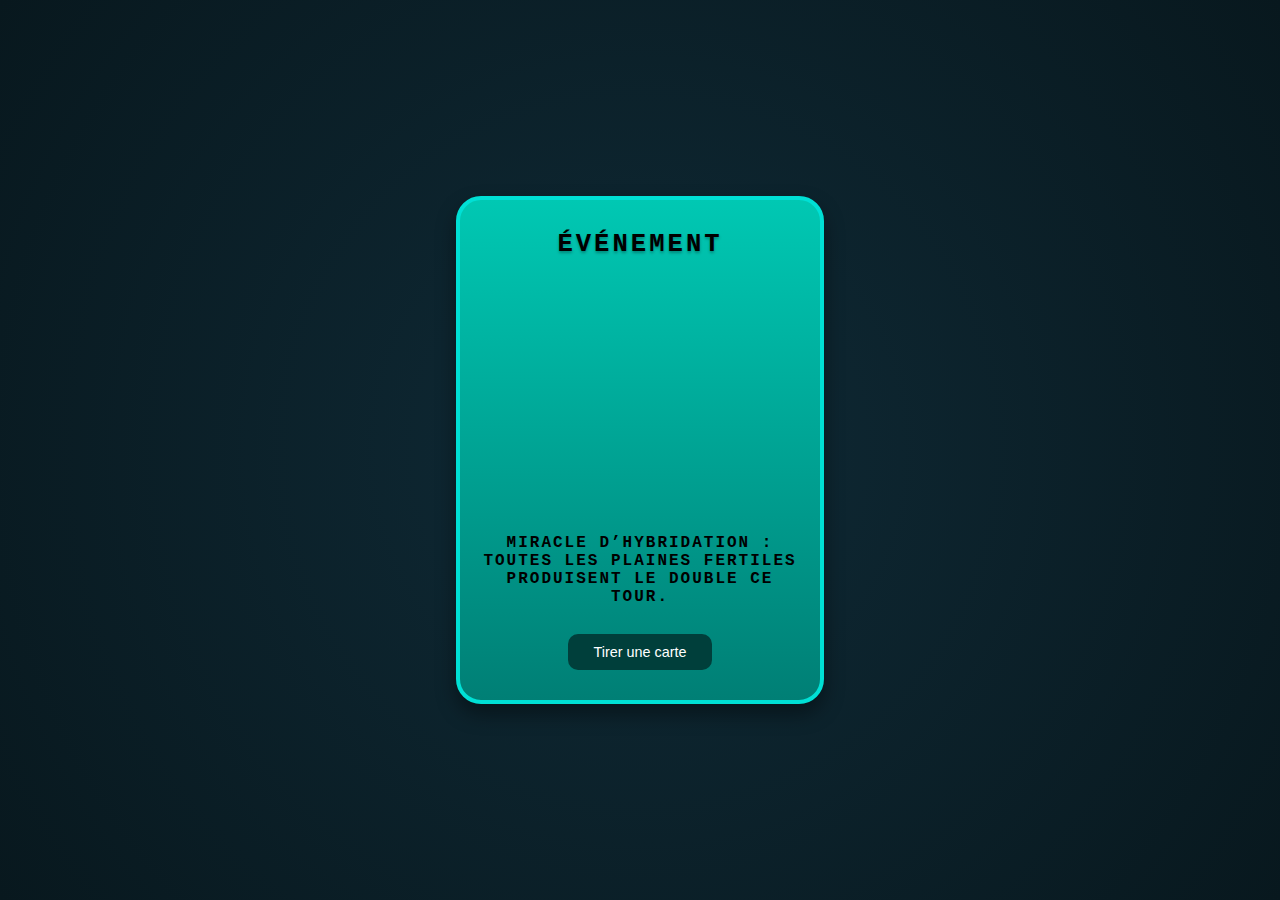
<file: index.html>
<!DOCTYPE html>
<html lang="fr">
<head>
  <meta charset="UTF-8">
  <meta name="viewport" content="width=device-width, initial-scale=1.0">
  <title>Carte Événement</title>
  <link rel="stylesheet" href="style.css">
</head>
<body>

  <div class="carte">
    <h1>ÉVÉNEMENT</h1>
    <div class="icone"></div>
    <div class="texte" id="texte"></div>
    <button onclick="nouvelEvenement()">Tirer une carte</button>
  </div>

  <script>
const evenements = [
  "Tempête ionique : toutes les zones d’énergie produisent -1 énergie.",
  "Pluie acide : les parcelles fertiles ne produisent pas de biomasse.",
  "Coup de chaleur solaire : toutes les oasis perdent 1 ressource en eau.",
  "Récolte miraculeuse : les plaines fertiles produisent +1 biomasse.",
  "Sécheresse extrême : toutes les productions liées à l’eau sont annulées.",
  "Surtension énergétique : toutes les zones d’énergie produisent +2.",
  "Cyber-piratage : tous les joueurs perdent 1 énergie.",
  "Réveil des anciens systèmes : les ruines technologiques produisent +1 donnée.",
  "Festival intercolonial : tous les joueurs gagnent 1 ressource au choix.",
  "Crise de l’eau : chaque joueur défausse 1 eau ou subit -1 production.",
  "Mini-tempête ionique : Tous les générateurs perdent 1 point d’énergie.",
  "Effondrement de marché : Tous les achats coûtent 1 ressource en moins ce tour.",
  "Mutation bio-synthétique : Les plaines produisent +1, les dômes urbains -1.",
  "Tempête magnétique : Les zones énergétiques ne produisent rien.",
  "Nuit électromagnétique : Aucune production d’énergie n’a lieu ce tour. (Module et tuiles)",
  "Incident radioactif : Toutes les zones technologiques sont désactivées ce tour.",
  "Panne de dôme : Tous les dômes urbains perdent leur effet de protection ce tour.",
  "Bouclier défectueux : toutes les protections ne sont plus valables ce tour.",
  "Miracle d’hybridation : Toutes les plaines fertiles produisent le double ce tour.",
  "Coupure de réseau : Aucun module ne peut être acheté.",
  "Repos du sol : Tous les joueurs perdent 1 biomasse par plaine fertile.",
  "Vague de pollens nanotech : Les terrains agricoles proches d’une oasis gagnent +1 production.",
  "Sabotage biocodé : Tous les joueurs perdent leur dernière ressource gagnée.",
  "Aurore ionique : Tous les joueurs gagnent +1 énergie bonus.",
  "Invasion de drones sauvages : Chaque joueur détruit une ressource.",
  "Pluie de données : Tous les joueurs recoivent +2 données.",
  "Éveil des IA agricoles : Tous les joueurs gagnent +1 ressource par zone énergétique.",
  "Colonie d’algues intelligentes : Toutes les oasis produisent +1 ce tour.",
  "Reflux ionique : Tous les joueurs perdent 1 point d’énergie, sauf celui ayant le moins de ressources, qui ne perd rien.",
  "Brèche atmosphérique : Tous les dômes urbains subissent -1 production.",
  "Cristallisation du sol : Toutes les plaines fertiles produisent -1 ce tour.",
  "Courant ascendant : Tous les joueurs gagnent 1 ressource rare.",
  "Reconnexion globale : Tous les effets négatifs en cours sont immédiatement annulés.",
  "Résonance solaire : Toutes les zones énergétiques produisent +2 ce tour.",
  "Pluie de renaissance : Tous les terrains affectés négativement retrouvent leur production normale."
];

    function nouvelEvenement() {
      const random = evenements[Math.floor(Math.random() * evenements.length)];
      document.getElementById("texte").textContent = random;
    }

    // Tirage initial
    nouvelEvenement();
  </script>

</body>
</html>
</file>
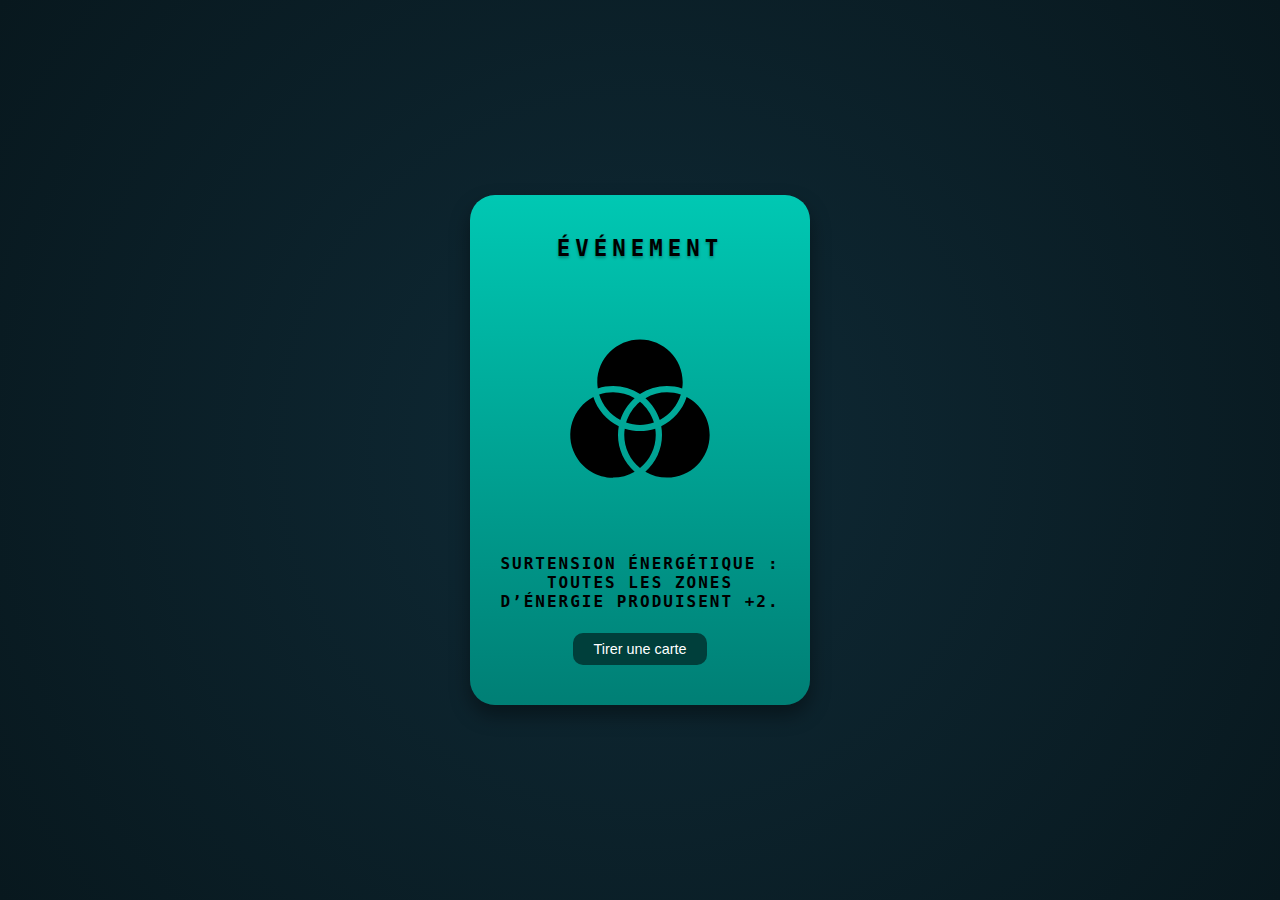
<file: carte-evenement.html>
<!DOCTYPE html>
<html lang="fr">
<head>
  <meta charset="UTF-8">
  <meta name="viewport" content="width=device-width, initial-scale=1.0">
  <title>Carte Événement</title>
  <style>
    body {
      background: radial-gradient(circle at center, #0f2a36, #08181e);
      font-family: 'Consolas', monospace;
      display: flex;
      justify-content: center;
      align-items: center;
      height: 100vh;
      margin: 0;
    }

    .carte {
      width: 300px;
      height: 430px;
      background: linear-gradient(180deg, #00c8b3, #007f75);
      border-radius: 25px ;
border : solide 40px red;
      box-shadow: 0 10px 20px rgba(0, 0, 0, 0.4);
      display: flex;
      flex-direction: column;
      justify-content: space-between;
      align-items: center;
      padding: 40px 20px;
      text-align: center;
      color: #000;
    }

    .carte h1 {
      font-size: 1.4em;
      letter-spacing: 5px;
      margin: 0;
      text-shadow: 0 2px 3px rgba(0,0,0,0.3);
    }

    .icone {
      width: 200px;
      height:200px;
      margin: 40px 0;
      background: url('event.svg') no-repeat center;
      background-size: contain;
      filter: brightness(0);
    }

    .texte {
      font-size: 1em;
      text-transform: uppercase;
      letter-spacing: 2px;
      font-weight: bold;
    }

    button {
      margin-top: 15px;
      background: #003f3b;
      color: white;
      border: none;
      border-radius: 10px;
      padding: 8px 20px;
      font-size: 0.9em;
      cursor: pointer;
      transition: background 0.3s;
    }

    button:hover {
      background: #005d55;
    }
  </style>
</head>
<body>

  <div class="carte">
    <h1>ÉVÉNEMENT</h1>
    <div class="icone"></div>
    <div class="texte" id="texte"></div>
    <button onclick="nouvelEvenement()">Tirer une carte</button>
  </div>

  <script>
    const evenements = [
      "Tempête ionique : toutes les zones d’énergie produisent -1 énergie.",
      "Pluie acide : les parcelles fertiles ne produisent pas de biomasse.",
      "Coup de chaleur solaire : toutes les oasis perdent 1 ressource en eau.",
      "Récolte miraculeuse : les plaines fertiles produisent +1 biomasse.",
      "Sécheresse extrême : toutes les productions liées à l’eau sont annulées.",
      "Surtension énergétique : toutes les zones d’énergie produisent +2.",
      "Coupure de réseau : aucune carte Technologie ne peut être jouée.",
      "Incident radioactif : toutes les ruines technologiques cessent de produire.",
      "Réveil des anciens systèmes : les ruines technologiques produisent +1 donnée.",
      "Cyber-piratage : tous les joueurs perdent 1 énergie.",
      "Reconnexion globale : tous les effets négatifs sont annulés.",
      "Mutation bio-synthétique : les plaines produisent +1, les dômes -1.",
      "Repos du sol : chaque joueur perd 1 biomasse par plaine fertile.",
      "Pollinisation accélérée : les oasis offrent +1 biomasse aux plaines adjacentes.",
      "Flore envahissante : les zones urbaines perdent -1 métal.",
      "Colonie d’algues intelligentes : les oasis produisent +1 eau.",
      "Brouillard nutritif : chaque joueur gagne +1 biomasse.",
      "Panne de dôme : les dômes urbains ne produisent rien.",
      "Crise de matériaux : les achats coûtent 1 métal supplémentaire.",
      "Renaissance urbaine : les dômes urbains produisent +1 métal.",
      "Brèche atmosphérique : les dômes urbains perdent leur protection.",
      "Festival intercolonial : tous les joueurs gagnent 1 ressource au choix.",
      "Taxe fédérale : tous les joueurs défaussent 1 ressource.",
      "Fuite de données : chaque joueur perd 1 donnée.",
      "Pluie de données : chaque joueur gagne 1 donnée.",
      "Résonance neuronale : les ruines produisent le double.",
      "Sabotage biocodé : tous les joueurs perdent la dernière ressource acquise.",
      "Analyse synchronisée : tous les joueurs piochent 1 module gratuit.",
      "Éveil des IA agricoles : chaque joueur gagne +1 ressource s’il possède une zone énergétique.",
      "Crise de l’eau : chaque joueur défausse 1 eau ou subit -1 production."
    ];

    function nouvelEvenement() {
      const random = evenements[Math.floor(Math.random() * evenements.length)];
      document.getElementById("texte").textContent = random;
    }

    // Tirage initial
    nouvelEvenement();
  </script>

</body>
</html>
</file>
<file: style.css>
body {
  background: radial-gradient(circle at center, #0f2a36, #08181e);
  font-family: 'Courier New', monospace;
  display: flex;
  justify-content: center;
  align-items: center;
  height: 100vh;
  margin: 0;
  color: white;
}

.carte {
  width: 320px;
  height: 440px;
  background: linear-gradient(180deg, #00c8b3, #007f75);
  border-radius: 25px;
  border: solid 4px #00e0d5;
  box-shadow: 0 10px 20px rgba(0, 0, 0, 0.4);
  display: flex;
  flex-direction: column;
  justify-content: space-between;
  align-items: center;
  padding: 30px 20px;
  text-align: center;
  color: #000;
  transition: transform 0.3s ease, box-shadow 0.3s ease;
}

.carte:hover {
  transform: scale(1.03);
  box-shadow: 0 15px 25px rgba(0, 0, 0, 0.5);
}

.carte h1 {
  font-size: 1.6em;
  letter-spacing: 3px;
  margin: 0;
  text-shadow: 0 2px 3px rgba(0,0,0,0.3);
}

.icone {
  width: 180px;
  height: 180px;
  background: src("/event.png") no-repeat center;
  background-size: contain;
  margin: 20px 0;
  filter: brightness(0);
}

.texte {
  font-size: 1em;
  text-transform: uppercase;
  letter-spacing: 2px;
  font-weight: bold;
  color: #000;
  min-height: 60px;
}

button {
  background: #003f3b;
  color: white;
  border: none;
  border-radius: 10px;
  padding: 10px 25px;
  font-size: 0.9em;
  cursor: pointer;
  transition: background 0.3s;
}

button:hover {
  background: #005d55;
}
</file>
